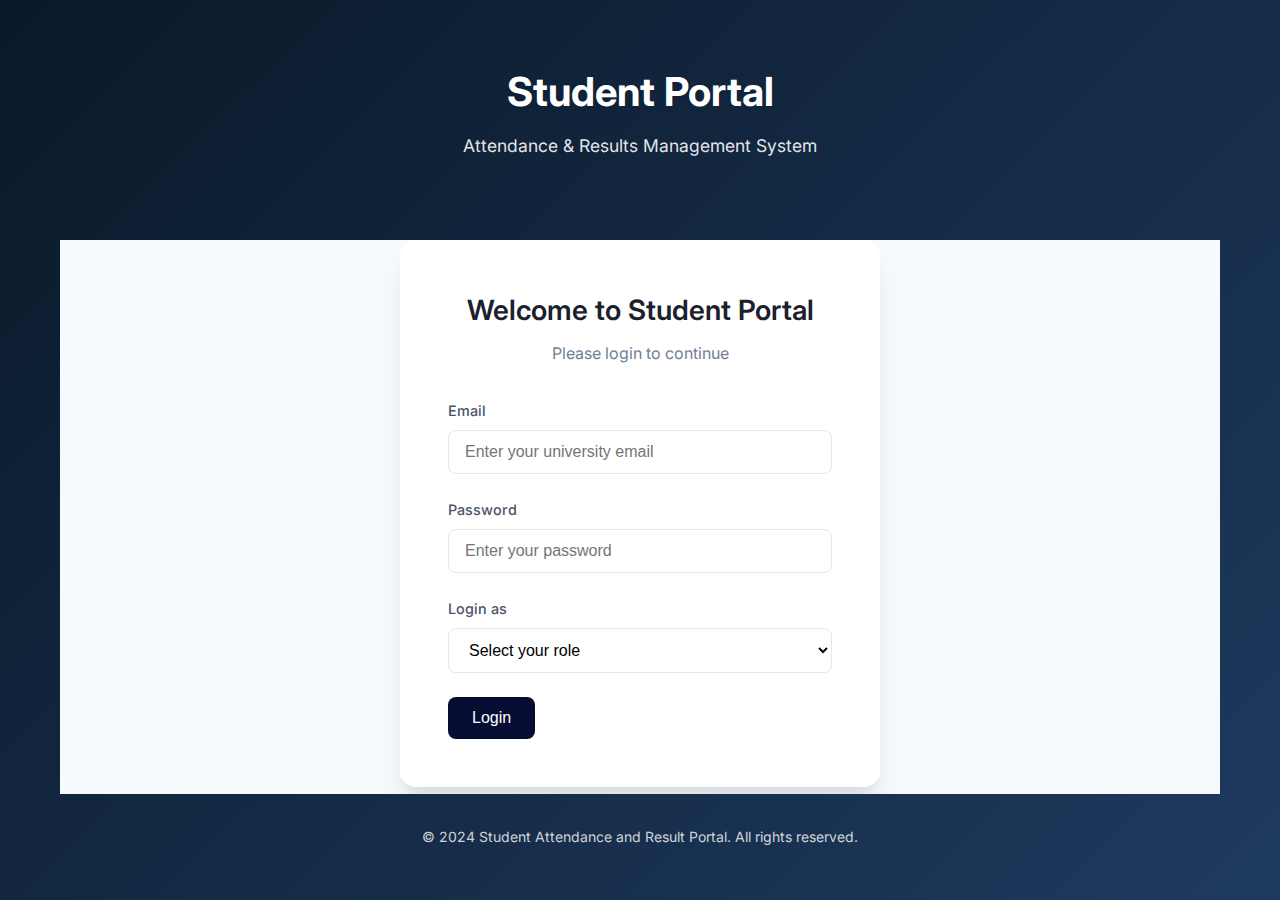
<file: index.html>
<!DOCTYPE html>
<html lang="en">
<head>
    <meta charset="UTF-8">
    <meta name="viewport" content="width=device-width, initial-scale=1.0">
    <title>Student Attendance and Result Portal</title>
    <link rel="stylesheet" href="styles.css">
    <link href="https://fonts.googleapis.com/css2?family=Inter:wght@300;400;500;600;700&display=swap" rel="stylesheet">
</head>
<body>
    <div class="container">
        <header class="header">
            <div class="logo">
                <h1>Student Portal</h1>
                <p>Attendance & Results Management System</p>
            </div>
        </header>

        <main class="main-content">
            <div class="login-section">
                <div class="login-card">
                    <h2>Welcome to Student Portal</h2>
                    <p class="subtitle">Please login to continue</p>
                    
                    <form id="loginForm" class="login-form">
                        <div class="form-group">
                            <label for="email">Email</label>
                            <input type="email" id="email" name="email" required placeholder="Enter your university email">
                        </div>
                        
                        <div class="form-group">
                            <label for="password">Password</label>
                            <input type="password" id="password" name="password" required placeholder="Enter your password">
                        </div>
                        
                        <div class="form-group">
                            <label for="role">Login as</label>
                            <select id="role" name="role" required>
                                <option value="">Select your role</option>
                                <option value="student">Student</option>
                                <option value="teacher">Teacher</option>
                                <option value="admin">Admin</option>
                            </select>
                        </div>
                        
                        <button type="submit" class="btn btn-primary">Login</button>
                    </form>
                    
                    <div id="errorMessage" class="error-message"></div>
                </div>
            </div>
        </main>

        <footer class="footer">
            <p>&copy; 2024 Student Attendance and Result Portal. All rights reserved.</p>
        </footer>
    </div>

    <script src="auth.js"></script>
    <script src="main.js"></script>
</body>
</html>
</file>
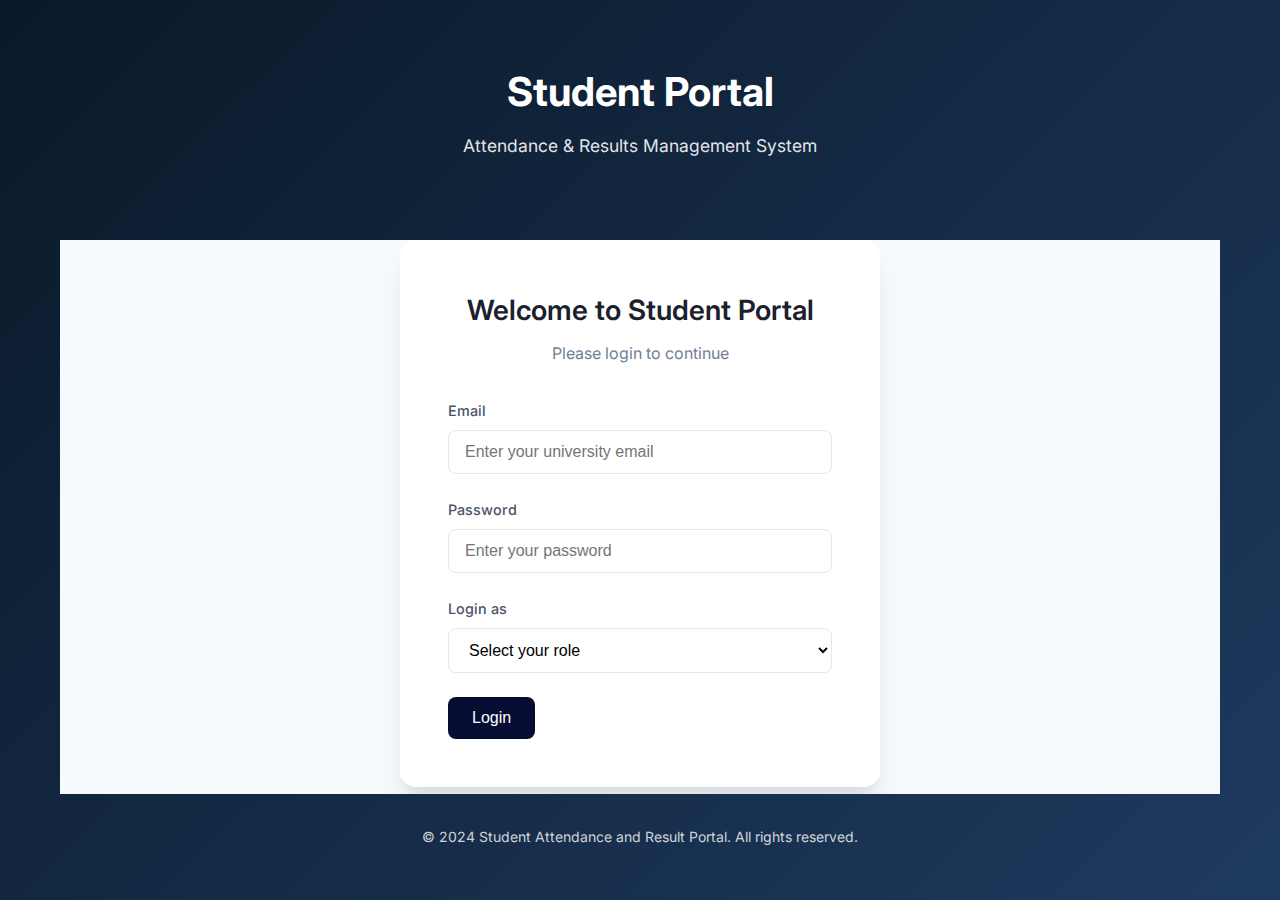
<file: admin-dashboard.html>
<!DOCTYPE html>
<html lang="en">
<head>
    <meta charset="UTF-8">
    <meta name="viewport" content="width=device-width, initial-scale=1.0">
    <title>Admin Dashboard - Student Portal</title>
    <link rel="stylesheet" href="styles.css">
    <link href="https://fonts.googleapis.com/css2?family=Inter:wght@300;400;500;600;700&display=swap" rel="stylesheet">
</head>
<body>
    <div class="dashboard-container">
        <nav class="sidebar">
            <div class="sidebar-header">
                <h2>Admin Portal</h2>
                <p>Welcome, <span id="adminName">Administrator</span></p>
            </div>
            
            <ul class="sidebar-menu">
                <li><a href="#" class="menu-item active" data-section="dashboard">Dashboard</a></li>
                <li><a href="#" class="menu-item" data-section="users">User Management</a></li>
                <li><a href="#" class="menu-item" data-section="courses">Course Management</a></li>
                <li><a href="#" class="menu-item" data-section="system">System Settings</a></li>
                <li><a href="#" class="menu-item" data-section="reports">System Reports</a></li>
                <li><a href="#" id="logoutBtn" class="menu-item logout">Logout</a></li>
            </ul>
        </nav>

        <main class="main-content">
            <header class="top-header">
                <h1>Admin Dashboard</h1>
                <div class="user-info">
                    <span id="currentDate"></span>
                </div>
            </header>

            <!-- Dashboard Section -->
            <section id="dashboard-section" class="content-section active">
                <div class="dashboard-cards">
                    <div class="card">
                        <div class="card-header">
                            <h3>System Overview</h3>
                        </div>
                        <div class="card-body">
                            <div class="stats-grid">
                                <div class="stat-item">
                                    <span class="stat-value" id="totalStudents">0</span>
                                    <span class="stat-label">Total Students</span>
                                </div>
                                <div class="stat-item">
                                    <span class="stat-value" id="totalTeachers">0</span>
                                    <span class="stat-label">Total Teachers</span>
                                </div>
                                <div class="stat-item">
                                    <span class="stat-value" id="totalCourses">0</span>
                                    <span class="stat-label">Active Courses</span>
                                </div>
                                <div class="stat-item">
                                    <span class="stat-value" id="systemUptime">99.8%</span>
                                    <span class="stat-label">System Uptime</span>
                                </div>
                            </div>
                        </div>
                    </div>

                    <div class="card">
                        <div class="card-header">
                            <h3>Recent System Activity</h3>
                        </div>
                        <div class="card-body">
                            <div id="systemActivity" class="activity-list">
                                <div class="activity-item">
                                    <span class="activity-time">1 hour ago</span>
                                    <span class="activity-text">New student registered</span>
                                </div>
                                <div class="activity-item">
                                    <span class="activity-time">3 hours ago</span>
                                    <span class="activity-text">Course created successfully</span>
                                </div>
                                <div class="activity-item">
                                    <span class="activity-time">6 hours ago</span>
                                    <span class="activity-text">System backup completed</span>
                                </div>
                            </div>
                        </div>
                    </div>

                    <div class="card alerts-card">
                        <div class="card-header">
                            <h3>System Alerts</h3>
                        </div>
                        <div class="card-body">
                            <div id="systemAlerts" class="alerts-list">
                                <div class="alert-item info">
                                    <span class="alert-icon">ℹ️</span>
                                    <span class="alert-text">System running normally</span>
                                </div>
                            </div>
                        </div>
                    </div>
                </div>
            </section>

            <!-- User Management Section -->
            <section id="users-section" class="content-section">
                <div class="section-header">
                    <h2>User Management</h2>
                    <button class="btn btn-primary" onclick="showAddUserModal()">Add New User</button>
                </div>
                
                <div class="users-grid">
                    <div class="card">
                        <div class="card-header">
                            <h3>All Users</h3>
                            <div class="user-filters">
                                <select id="userRoleFilter" class="form-control">
                                    <option value="">All Roles</option>
                                    <option value="student">Students</option>
                                    <option value="teacher">Teachers</option>
                                    <option value="admin">Admins</option>
                                </select>
                            </div>
                        </div>
                        <div class="card-body">
                            <div class="users-table">
                                <table id="usersTable">
                                    <thead>
                                        <tr>
                                            <th>ID</th>
                                            <th>Name</th>
                                            <th>Email</th>
                                            <th>Role</th>
                                            <th>Status</th>
                                            <th>Actions</th>
                                        </tr>
                                    </thead>
                                    <tbody id="usersTableBody">
                                        <!-- Users will be loaded here -->
                                    </tbody>
                                </table>
                            </div>
                        </div>
                    </div>
                </div>
            </section>

            <!-- Course Management Section -->
            <section id="courses-section" class="content-section">
                <div class="section-header">
                    <h2>Course Management</h2>
                    <button class="btn btn-primary" onclick="showAddCourseModal()">Add New Course</button>
                </div>
                
                <div class="courses-grid">
                    <div class="card">
                        <div class="card-header">
                            <h3>Active Courses</h3>
                        </div>
                        <div class="card-body">
                            <div class="courses-table">
                                <table id="coursesTable">
                                    <thead>
                                        <tr>
                                            <th>Course Code</th>
                                            <th>Course Name</th>
                                            <th>Teacher</th>
                                            <th>Students</th>
                                            <th>Credits</th>
                                            <th>Actions</th>
                                        </tr>
                                    </thead>
                                    <tbody id="coursesTableBody">
                                        <!-- Courses will be loaded here -->
                                    </tbody>
                                </table>
                            </div>
                        </div>
                    </div>
                </div>
            </section>

            <!-- System Settings Section -->
            <section id="system-section" class="content-section">
                <div class="section-header">
                    <h2>System Settings</h2>
                </div>
                
                <div class="settings-grid">
                    <div class="card">
                        <div class="card-header">
                            <h3>Attendance Settings</h3>
                        </div>
                        <div class="card-body">
                            <div class="setting-item">
                                <label for="attendanceThreshold">Attendance Alert Threshold (%)</label>
                                <input type="number" id="attendanceThreshold" class="form-control" value="75" min="0" max="100">
                            </div>
                            <div class="setting-item">
                                <label for="attendanceCheckInterval">Check Interval (hours)</label>
                                <input type="number" id="attendanceCheckInterval" class="form-control" value="6" min="1" max="24">
                            </div>
                            <button class="btn btn-primary" onclick="saveAttendanceSettings()">Save Settings</button>
                        </div>
                    </div>

                    <div class="card">
                        <div class="card-header">
                            <h3>Grade Settings</h3>
                        </div>
                        <div class="card-body">
                            <div class="setting-item">
                                <label for="passingGrade">Passing Grade (%)</label>
                                <input type="number" id="passingGrade" class="form-control" value="60" min="0" max="100">
                            </div>
                            <div class="grade-scale">
                                <h4>Grade Scale</h4>
                                <div class="grade-item"><span>A: 90-100%</span></div>
                                <div class="grade-item"><span>B: 80-89%</span></div>
                                <div class="grade-item"><span>C: 70-79%</span></div>
                                <div class="grade-item"><span>D: 60-69%</span></div>
                                <div class="grade-item"><span>F: Below 60%</span></div>
                            </div>
                            <button class="btn btn-primary" onclick="saveGradeSettings()">Save Settings</button>
                        </div>
                    </div>

                    <div class="card">
                        <div class="card-header">
                            <h3>System Maintenance</h3>
                        </div>
                        <div class="card-body">
                            <div class="maintenance-actions">
                                <button class="btn btn-secondary" onclick="backupDatabase()">Backup Database</button>
                                <button class="btn btn-outline" onclick="clearCache()">Clear Cache</button>
                                <button class="btn btn-danger" onclick="systemMaintenance()">System Maintenance</button>
                            </div>
                        </div>
                    </div>
                </div>
            </section>

            <!-- Reports Section -->
            <section id="reports-section" class="content-section">
                <div class="section-header">
                    <h2>System Reports</h2>
                </div>
                
                <div class="reports-grid">
                    <div class="card">
                        <div class="card-header">
                            <h3>Generate System Reports</h3>
                        </div>
                        <div class="card-body">
                            <div class="report-options">
                                <div class="form-group">
                                    <label for="systemReportType">Report Type</label>
                                    <select id="systemReportType" class="form-control">
                                        <option value="">Select report type</option>
                                        <option value="user-activity">User Activity Report</option>
                                        <option value="system-performance">System Performance Report</option>
                                        <option value="attendance-summary">Attendance Summary</option>
                                        <option value="grade-analysis">Grade Analysis Report</option>
                                    </select>
                                </div>
                                
                                <div class="form-group">
                                    <label for="reportDateRange">Date Range</label>
                                    <select id="reportDateRange" class="form-control">
                                        <option value="today">Today</option>
                                        <option value="week">This Week</option>
                                        <option value="month">This Month</option>
                                        <option value="semester">This Semester</option>
                                    </select>
                                </div>
                                
                                <div class="form-actions">
                                    <button class="btn btn-primary" onclick="generateSystemReport()">Generate & Download Report</button>
                                </div>
                            </div>
                        </div>
                    </div>
                </div>
            </section>
        </main>
    </div>

    <!-- Add User Modal -->
    <div id="addUserModal" class="modal">
        <div class="modal-content">
            <div class="modal-header">
                <h3>Add New User</h3>
                <span class="close" onclick="closeAddUserModal()">&times;</span>
            </div>
            <div class="modal-body">
                <form id="addUserForm">
                    <div class="form-group">
                        <label for="newUserName">Full Name *</label>
                        <input type="text" id="newUserName" name="newUserName" class="form-control" required>
                    </div>
                    <div class="form-group">
                        <label for="newUserEmail">Email *</label>
                        <input type="email" id="newUserEmail" name="newUserEmail" class="form-control" placeholder="user@university.edu" required>
                    </div>
                    <div class="form-group">
                        <label for="newUserRole">Role *</label>
                        <select id="newUserRole" name="newUserRole" class="form-control" required>
                            <option value="">Select Role</option>
                            <option value="student">Student</option>
                            <option value="teacher">Teacher</option>
                            <option value="admin">Admin</option>
                        </select>
                    </div>
                    <div class="form-group">
                        <label for="newUserPassword">Password *</label>
                        <input type="password" id="newUserPassword" name="newUserPassword" class="form-control" required>
                    </div>
                    <div class="form-group">
                        <label for="newUserProgram">Program</label>
                        <input type="text" id="newUserProgram" name="newUserProgram" class="form-control" placeholder="e.g., Computer Science">
                    </div>
                    <div class="form-group">
                        <label for="newUserSemester">Semester</label>
                        <input type="text" id="newUserSemester" name="newUserSemester" class="form-control" placeholder="e.g., Fall 2025">
                    </div>
                    <div class="form-actions">
                        <button type="submit" class="btn btn-primary">Add User</button>
                        <button type="button" class="btn btn-secondary" onclick="closeAddUserModal()">Cancel</button>
                    </div>
                    <p style="margin-top: 10px; font-size: 0.875rem; color: #718096;">
                        <strong>Note:</strong> Students will be automatically enrolled in all courses.
                    </p>
                </form>
            </div>
        </div>
    </div>

    <!-- Add Course Modal -->
    <div id="addCourseModal" class="modal">
        <div class="modal-content">
            <div class="modal-header">
                <h3>Add New Course</h3>
                <span class="close" onclick="closeAddCourseModal()">&times;</span>
            </div>
            <div class="modal-body">
                <form id="addCourseForm">
                    <div class="form-group">
                        <label for="newCourseCode">Course Code *</label>
                        <input type="text" id="newCourseCode" name="newCourseCode" class="form-control" placeholder="e.g., CS-301" required>
                    </div>
                    <div class="form-group">
                        <label for="newCourseName">Course Name *</label>
                        <input type="text" id="newCourseName" name="newCourseName" class="form-control" placeholder="e.g., Data Structures" required>
                    </div>
                    <div class="form-group">
                        <label for="newCourseTeacher">Assign Teacher *</label>
                        <select id="newCourseTeacher" name="newCourseTeacher" class="form-control" required>
                            <option value="">Select Teacher</option>
                        </select>
                    </div>
                    <div class="form-group">
                        <label for="newCourseCredits">Credits *</label>
                        <input type="number" id="newCourseCredits" name="newCourseCredits" class="form-control" required min="1" max="6" value="3">
                    </div>
                    <div class="form-actions">
                        <button type="submit" class="btn btn-primary">Add Course</button>
                        <button type="button" class="btn btn-secondary" onclick="closeAddCourseModal()">Cancel</button>
                    </div>
                    <p style="margin-top: 10px; font-size: 0.875rem; color: #718096;">
                        <strong>Note:</strong> All students will be automatically enrolled in this course.
                    </p>
                </form>
            </div>
        </div>
    </div>

    <script src="auth.js"></script>
    <script src="main.js"></script>
    <script src="admin.js"></script>
</body>
</html>
</file>
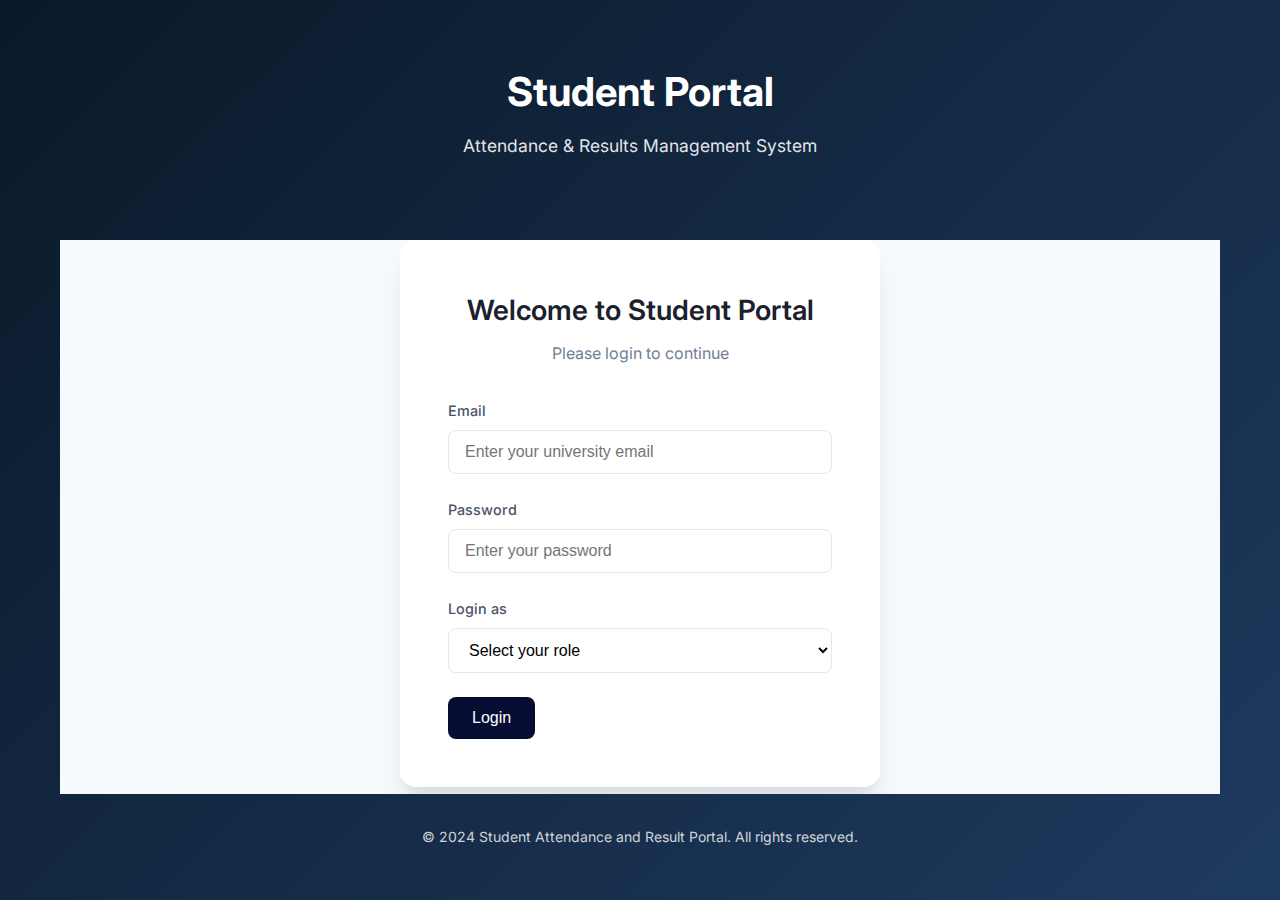
<file: student-dashboard.html>
<!DOCTYPE html>
<html lang="en">
<head>
    <meta charset="UTF-8">
    <meta name="viewport" content="width=device-width, initial-scale=1.0">
    <title>Student Dashboard - Student Portal</title>
    <link rel="stylesheet" href="styles.css">
    <link href="https://fonts.googleapis.com/css2?family=Inter:wght@300;400;500;600;700&display=swap" rel="stylesheet">
</head>
<body>
    <div class="dashboard-container">
        <nav class="sidebar">
            <div class="sidebar-header">
                <h2>Student Portal</h2>
                <p>Welcome, <span id="studentName">Student</span></p>
            </div>
            
            <ul class="sidebar-menu">
                <li><a href="#" class="menu-item active" data-section="dashboard">Dashboard</a></li>
                <li><a href="#" class="menu-item" data-section="attendance">Attendance</a></li>
                <li><a href="#" class="menu-item" data-section="results">Results</a></li>
                <li><a href="#" class="menu-item" data-section="profile">Profile</a></li>
                <li><a href="#" id="logoutBtn" class="menu-item logout">Logout</a></li>
            </ul>
        </nav>

        <main class="main-content">
            <header class="top-header">
                <h1>Student Dashboard</h1>
                <div class="user-info">
                    <span id="currentDate"></span>
                </div>
            </header>

            <!-- Dashboard Section -->
            <section id="dashboard-section" class="content-section active">
                <div class="dashboard-cards">
                    <div class="card">
                        <div class="card-header">
                            <h3>Attendance Overview</h3>
                        </div>
                        <div class="card-body">
                            <div class="stats-grid">
                                <div class="stat-item">
                                    <span class="stat-value" id="overallAttendance">--</span>
                                    <span class="stat-label">Overall Attendance %</span>
                                </div>
                                <div class="stat-item">
                                    <span class="stat-value" id="totalCourses">--</span>
                                    <span class="stat-label">Total Courses</span>
                                </div>
                            </div>
                        </div>
                    </div>

                    <div class="card">
                        <div class="card-header">
                            <h3>Recent Results</h3>
                        </div>
                        <div class="card-body">
                            <div id="recentResults" class="results-preview">
                                <p>No recent results available</p>
                            </div>
                        </div>
                    </div>

                    <div class="card alerts-card">
                        <div class="card-header">
                            <h3>Alerts & Notifications</h3>
                        </div>
                        <div class="card-body">
                            <div id="alertsList" class="alerts-list">
                                <p>No new alerts</p>
                            </div>
                        </div>
                    </div>
                </div>
            </section>

            <!-- Attendance Section -->
            <section id="attendance-section" class="content-section">
                <div class="section-header">
                    <h2>Attendance Records</h2>
                </div>
                
                <div class="attendance-grid">
                    <div class="card">
                        <div class="card-header">
                            <h3>Course-wise Attendance</h3>
                        </div>
                        <div class="card-body">
                            <div id="attendanceList" class="attendance-list">
                                <p>Loading attendance data...</p>
                            </div>
                        </div>
                    </div>

                    <div class="card">
                        <div class="card-header">
                            <h3>Attendance History</h3>
                        </div>
                        <div class="card-body">
                            <div class="attendance-history">
                                <div class="history-item">
                                    <span class="course">CS-101</span>
                                    <span class="date">2024-11-20</span>
                                    <span class="status present">Present</span>
                                </div>
                                <div class="history-item">
                                    <span class="course">MATH-201</span>
                                    <span class="date">2024-11-19</span>
                                    <span class="status absent">Absent</span>
                                </div>
                                <div class="history-item">
                                    <span class="course">CS-101</span>
                                    <span class="date">2024-11-18</span>
                                    <span class="status present">Present</span>
                                </div>
                            </div>
                        </div>
                    </div>
                </div>
            </section>

            <!-- Results Section -->
            <section id="results-section" class="content-section">
                <div class="section-header">
                    <h2>Academic Results</h2>
                </div>
                
                <div class="results-grid">
                    <div class="card">
                        <div class="card-header">
                            <h3>Grade Summary</h3>
                        </div>
                        <div class="card-body">
                            <div id="gradeSummary" class="grade-summary">
                                <p>Loading grade information...</p>
                            </div>
                        </div>
                    </div>

                    <div class="card">
                        <div class="card-header">
                            <h3>Detailed Marks</h3>
                        </div>
                        <div class="card-body">
                            <div id="detailedMarks" class="detailed-marks">
                                <p>Select a course to view detailed marks</p>
                            </div>
                        </div>
                    </div>
                </div>
            </section>

            <!-- Profile Section -->
            <section id="profile-section" class="content-section">
                <div class="section-header">
                    <h2>Student Profile</h2>
                </div>
                
                <div class="profile-card">
                    <div class="profile-header">
                        <div class="profile-avatar">
                            <span id="profileInitials">ST</span>
                        </div>
                        <div class="profile-info">
                            <h3 id="profileName">Student Name</h3>
                            <p id="profileEmail">student@university.edu</p>
                            <p id="profileId">Student ID: --</p>
                        </div>
                    </div>
                    
                    <div class="profile-details">
                        <div class="detail-item">
                            <label>Program:</label>
                            <span id="profileProgram">Computer Science</span>
                        </div>
                        <div class="detail-item">
                            <label>Semester:</label>
                            <span id="profileSemester">Fall 2024</span>
                        </div>
                        <div class="detail-item">
                            <label>Enrollment Year:</label>
                            <span id="profileYear">2022</span>
                        </div>
                    </div>
                </div>
            </section>
        </main>
    </div>

    <script src="auth.js"></script>
    <script src="student.js"></script>
    <script src="main.js"></script>
</body>
</html>
</file>
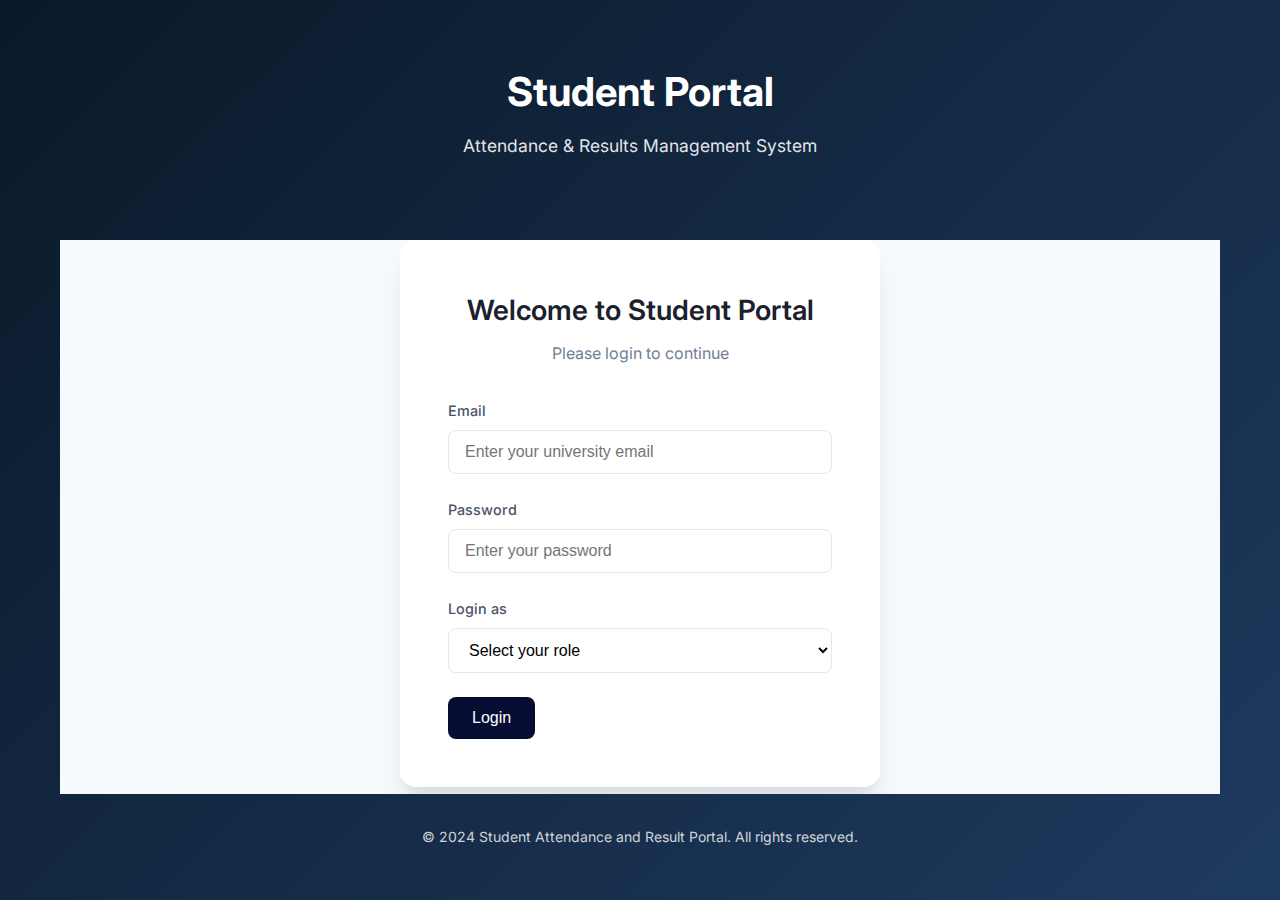
<file: teacher-dashboard.html>
<!DOCTYPE html>
<html lang="en">
<head>
    <meta charset="UTF-8">
    <meta name="viewport" content="width=device-width, initial-scale=1.0">
    <title>Teacher Dashboard - Student Portal</title>
    <link rel="stylesheet" href="styles.css">
    <link href="https://fonts.googleapis.com/css2?family=Inter:wght@300;400;500;600;700&display=swap" rel="stylesheet">
</head>
<body>
    <div class="dashboard-container">
        <nav class="sidebar">
            <div class="sidebar-header">
                <h2>Teacher Portal</h2>
                <p>Welcome, <span id="teacherName">Teacher</span></p>
            </div>
            
            <ul class="sidebar-menu">
                <li><a href="#" class="menu-item active" data-section="dashboard">Dashboard</a></li>
                <li><a href="#" class="menu-item" data-section="attendance">Mark Attendance</a></li>
                <li><a href="#" class="menu-item" data-section="results">Enter Marks</a></li>
                <li><a href="#" class="menu-item" data-section="students">My Students</a></li>
                <li><a href="#" class="menu-item" data-section="reports">Reports</a></li>
                <li><a href="#" id="logoutBtn" class="menu-item logout">Logout</a></li>
            </ul>
        </nav>

        <main class="main-content">
            <header class="top-header">
                <h1>Teacher Dashboard</h1>
                <div class="user-info">
                    <span id="currentDate"></span>
                </div>
            </header>

            <!-- Dashboard Section -->
            <section id="dashboard-section" class="content-section active">
                <div class="dashboard-cards">
                    <div class="card">
                        <div class="card-header">
                            <h3>Quick Stats</h3>
                        </div>
                        <div class="card-body">
                            <div class="stats-grid">
                                <div class="stat-item">
                                    <span class="stat-value" id="totalStudents">--</span>
                                    <span class="stat-label">Total Students</span>
                                </div>
                                <div class="stat-item">
                                    <span class="stat-value" id="totalCourses">--</span>
                                    <span class="stat-label">Courses Teaching</span>
                                </div>
                                <div class="stat-item">
                                    <span class="stat-value" id="pendingTasks">--</span>
                                    <span class="stat-label">Pending Tasks</span>
                                </div>
                            </div>
                        </div>
                    </div>

                    <div class="card">
                        <div class="card-header">
                            <h3>Recent Activity</h3>
                        </div>
                        <div class="card-body">
                            <div id="recentActivity" class="activity-list">
                                <div class="activity-item">
                                    <span class="activity-time">2 hours ago</span>
                                    <span class="activity-text">Marked attendance for CS-101</span>
                                </div>
                                <div class="activity-item">
                                    <span class="activity-time">1 day ago</span>
                                    <span class="activity-text">Uploaded marks for Quiz 2</span>
                                </div>
                                <div class="activity-item">
                                    <span class="activity-time">3 days ago</span>
                                    <span class="activity-text">Generated attendance report</span>
                                </div>
                            </div>
                        </div>
                    </div>

                    <div class="card">
                        <div class="card-header">
                            <h3>Quick Actions</h3>
                        </div>
                        <div class="card-body">
                            <div class="quick-actions">
                                <button class="btn btn-primary" onclick="showSection('attendance')">Mark Attendance</button>
                                <button class="btn btn-secondary" onclick="showSection('results')">Enter Marks</button>
                                <button class="btn btn-outline" onclick="showSection('reports')">View Reports</button>
                            </div>
                        </div>
                    </div>
                </div>
            </section>

            <!-- Attendance Section -->
            <section id="attendance-section" class="content-section">
                <div class="section-header">
                    <h2>Mark Attendance</h2>
                </div>
                
                <div class="attendance-controls">
                    <div class="form-group">
                        <label for="attendanceCourse">Select Course</label>
                        <select id="attendanceCourse" class="form-control">
                            <option value="">Choose a course</option>
                            <option value="CS-101">CS-101 - Introduction to Programming</option>
                            <option value="CS-201">CS-201 - Assembly Language</option>
                            <option value="MATH-201">MATH-201 - Discrete Mathematics</option>
                        </select>
                    </div>
                    
                    <div class="form-group">
                        <label for="attendanceDate">Date</label>
                        <input type="date" id="attendanceDate" class="form-control" value="">
                    </div>
                </div>

                <div id="attendanceForm" class="attendance-form" style="display: none;">
                    <div class="card">
                        <div class="card-header">
                            <h3>Student List</h3>
                            <div class="attendance-actions">
                                <button class="btn btn-sm btn-outline" onclick="markAllPresent()">Mark All Present</button>
                                <button class="btn btn-sm btn-outline" onclick="markAllAbsent()">Mark All Absent</button>
                            </div>
                        </div>
                        <div class="card-body">
                            <div id="studentAttendanceList" class="student-list">
                                <!-- Student attendance items will be populated here -->
                            </div>
                            <div class="form-actions">
                                <button class="btn btn-primary" onclick="saveAttendance()">Save Attendance</button>
                                <button class="btn btn-secondary" onclick="clearAttendance()">Clear</button>
                            </div>
                        </div>
                    </div>
                </div>
            </section>

            <!-- Results Section -->
            <section id="results-section" class="content-section">
                <div class="section-header">
                    <h2>Enter Marks</h2>
                </div>
                
                <div class="results-controls">
                    <div class="form-group">
                        <label for="marksCourse">Select Course</label>
                        <select id="marksCourse" class="form-control">
                            <option value="">Choose a course</option>
                            <option value="CS-101">CS-101 - Introduction to Programming</option>
                            <option value="CS-201">CS-201 -Assembly Language</option>
                            <option value="MATH-201">MATH-201 - Discrete Mathematics</option>
                        </select>
                    </div>
                    
                    <div class="form-group">
                        <label for="assessmentType">Assessment Type</label>
                        <select id="assessmentType" class="form-control">
                            <option value="">Select type</option>
                            <option value="quiz">Quiz</option>
                            <option value="assignment">Assignment</option>
                            <option value="midterm">Midterm Exam</option>
                            <option value="final">Final Exam</option>
                        </select>
                    </div>
                </div>

                <div id="marksForm" class="marks-form" style="display: none;">
                    <div class="card">
                        <div class="card-header">
                            <h3>Enter Marks</h3>
                        </div>
                        <div class="card-body">
                            <div class="marks-table">
                                <table id="marksTable">
                                    <thead>
                                        <tr>
                                            <th>Student ID</th>
                                            <th>Student Name</th>
                                            <th>Marks (0-100)</th>
                                            <th>Grade</th>
                                        </tr>
                                    </thead>
                                    <tbody id="marksTableBody">
                                        <!-- Student marks rows will be populated here -->
                                    </tbody>
                                </table>
                            </div>
                            <div class="form-actions">
                                <button class="btn btn-primary" onclick="saveMarks()">Save Marks</button>
                                <button class="btn btn-secondary" onclick="calculateGrades()">Calculate Grades</button>
                            </div>
                        </div>
                    </div>
                </div>
            </section>

            <!-- Students Section -->
            <section id="students-section" class="content-section">
                <div class="section-header">
                    <h2>My Students</h2>
                </div>
                
                <div class="students-grid">
                    <div class="card">
                        <div class="card-header">
                            <h3>Student List</h3>
                        </div>
                        <div class="card-body">
                            <div class="students-filters">
                                <div class="form-group">
                                    <label for="filterCourse">Filter by Course</label>
                                    <select id="filterCourse" class="form-control">
                                        <option value="">All Courses</option>
                                        <option value="CS-101">CS-101</option>
                                        <option value="CS-201">CS-201</option>
                                        <option value="MATH-201">MATH-201</option>
                                    </select>
                                </div>
                            </div>
                            
                            <div id="studentsList" class="students-list">
                                <p>Loading student information...</p>
                            </div>
                        </div>
                    </div>
                </div>
            </section>

            <!-- Reports Section -->
            <section id="reports-section" class="content-section">
                <div class="section-header">
                    <h2>Reports</h2>
                </div>
                
                <div class="reports-grid">
                    <div class="card">
                        <div class="card-header">
                            <h3>Generate Reports</h3>
                        </div>
                        <div class="card-body">
                            <div class="report-options">
                                <div class="form-group">
                                    <label for="reportType">Report Type</label>
                                    <select id="reportType" class="form-control">
                                        <option value="">Select report type</option>
                                        <option value="attendance">Attendance Report</option>
                                        <option value="results">Results Report</option>
                                        <option value="performance">Performance Analysis</option>
                                    </select>
                                </div>
                                
                                <div class="form-group">
                                    <label for="reportCourse">Course</label>
                                    <select id="reportCourse" class="form-control">
                                        <option value="">All Courses</option>
                                        <option value="CS-101">CS-101</option>
                                        <option value="CS-201">CS-201</option>
                                        <option value="MATH-201">MATH-201</option>
                                    </select>
                                </div>
                                
                                <div class="form-actions">
                                    <button class="btn btn-primary" onclick="generateReport()">Generate Report</button>
                                    <button class="btn btn-secondary" onclick="downloadReport()">Download PDF</button>
                                </div>
                            </div>
                        </div>
                    </div>

                    <div class="card">
                        <div class="card-header">
                            <h3>Class Statistics</h3>
                        </div>
                        <div class="card-body">
                            <div id="classStats" class="class-stats">
                                <p>Select a course to view statistics</p>
                            </div>
                        </div>
                    </div>
                </div>
            </section>
        </main>
    </div>

    <script src="auth.js"></script>
    <script src="teacher.js"></script>
    <script src="main.js"></script>
</body>
</html>
</file>
<file: styles.css>
/* Reset and Base Styles */
* {
    margin: 0;
    padding: 0;
    box-sizing: border-box;
}

body {
    font-family: 'Inter', -apple-system, BlinkMacSystemFont, 'Segoe UI', Roboto, sans-serif;
    line-height: 1.6;
    color: #2d3748;
    background: linear-gradient(135deg, #0a1929 0%, #1e3a5f 100%);
    min-height: 100vh;
}

/* Container and Layout */
.container {
    max-width: 1200px;
    margin: 0 auto;
    padding: 20px;
    min-height: 100vh;
    display: flex;
    flex-direction: column;
}

.dashboard-container {
    display: flex;
    min-height: 100vh;
    background: #ffffff;
}

/* Header Styles */
.header {
    text-align: center;
    margin-bottom: 40px;
    padding: 40px 0;
}

.logo h1 {
    font-size: 2.5rem;
    font-weight: 700;
    color: #ffffff;
    margin-bottom: 8px;
    text-shadow: 0 2px 4px rgba(0,0,0,0.1);
}

.logo p {
    font-size: 1.1rem;
    color: rgba(255,255,255,0.9);
    font-weight: 400;
}

.top-header {
    display: flex;
    justify-content: space-between;
    align-items: center;
    padding: 24px 32px;
    border-bottom: 1px solid #e2e8f0;
    background: #ffffff;
}

.top-header h1 {
    font-size: 1.75rem;
    font-weight: 600;
    color: #1a202c;
}

.user-info {
    font-size: 0.9rem;
    color: #718096;
}

/* Sidebar Styles */
.sidebar {
    width: 280px;
    background: #1a202c;
    color: #ffffff;
    padding: 0;
    flex-shrink: 0;
}

.sidebar-header {
    padding: 24px;
    border-bottom: 1px solid #2d3748;
}

.sidebar-header h2 {
    font-size: 1.25rem;
    font-weight: 600;
    margin-bottom: 8px;
}

.sidebar-header p {
    font-size: 0.9rem;
    color: #a0aec0;
}

.sidebar-menu {
    list-style: none;
    padding: 16px 0;
}

.sidebar-menu li {
    margin: 4px 0;
}

.sidebar-menu a {
    display: block;
    padding: 12px 24px;
    color: #e2e8f0;
    text-decoration: none;
    font-weight: 500;
    transition: all 0.2s ease;
    border-left: 3px solid transparent;
}

.sidebar-menu a:hover {
    background: #2d3748;
    color: #ffffff;
}

.sidebar-menu a.active {
    background: #4a5568;
    color: #ffffff;
    border-left-color: #667eea;
}

.sidebar-menu a.logout {
    color: #fc8181;
}

.sidebar-menu a.logout:hover {
    background: #c53030;
    color: #ffffff;
}

/* Main Content */
.main-content {
    flex: 1;
    background: #f7fafc;
    overflow-y: auto;
}

.content-section {
    display: none;
    padding: 32px;
}

.content-section.active {
    display: block;
}

/* Login Styles */
.login-section {
    display: flex;
    justify-content: center;
    align-items: center;
    min-height: 60vh;
}

.login-card {
    background: #ffffff;
    padding: 48px;
    border-radius: 16px;
    box-shadow: 0 20px 25px -5px rgba(0, 0, 0, 0.1), 0 10px 10px -5px rgba(0, 0, 0, 0.04);
    width: 100%;
    max-width: 480px;
    text-align: center;
}

.login-card h2 {
    font-size: 1.75rem;
    font-weight: 600;
    color: #1a202c;
    margin-bottom: 8px;
}

.subtitle {
    color: #718096;
    margin-bottom: 32px;
    font-size: 1rem;
}

/* Form Styles */
.login-form {
    text-align: left;
}

.form-group {
    margin-bottom: 24px;
}

.form-group label {
    display: block;
    margin-bottom: 8px;
    font-weight: 500;
    color: #4a5568;
    font-size: 0.9rem;
}

.form-group input,
.form-group select,
.form-control {
    width: 100%;
    padding: 12px 16px;
    border: 1px solid #e2e8f0;
    border-radius: 8px;
    font-size: 1rem;
    transition: all 0.2s ease;
    background: #ffffff;
}

.form-group input:focus,
.form-group select:focus,
.form-control:focus {
    outline: none;
    border-color: #060f35ff;
    box-shadow: 0 0 0 3px rgba(102, 126, 234, 0.1);
}

/* Button Styles */
.btn {
    display: inline-block;
    padding: 12px 24px;
    border: none;
    border-radius: 8px;
    font-size: 1rem;
    font-weight: 500;
    cursor: pointer;
    transition: all 0.2s ease;
    text-decoration: none;
    text-align: center;
}

.btn-primary {
    background: #050d32;
    color: #ffffff;
}

.btn-primary:hover {
    background: #5a6fd8;
    transform: translateY(-1px);
    box-shadow: 0 4px 12px rgba(102, 126, 234, 0.4);
}

.btn-secondary {
    background: #718096;
    color: #ffffff;
}

.btn-secondary:hover {
    background: #4a5568;
}

.btn-outline {
    background: transparent;
    color: #667eea;
    border: 2px solid #667eea;
}

.btn-outline:hover {
    background: #667eea;
    color: #ffffff;
}

.btn-danger {
    background: #e53e3e;
    color: #ffffff;
}

.btn-danger:hover {
    background: #c53030;
}

.btn-sm {
    padding: 8px 16px;
    font-size: 0.875rem;
}

/* Error Message */
.error-message {
    color: #e53e3e;
    font-size: 0.875rem;
    margin-top: 16px;
    text-align: center;
    display: none;
}

.error-message.show {
    display: block;
}

/* Dashboard Cards */
.dashboard-cards {
    display: grid;
    grid-template-columns: repeat(auto-fit, minmax(300px, 1fr));
    gap: 24px;
    margin-bottom: 32px;
}

.card {
    background: #ffffff;
    border-radius: 12px;
    box-shadow: 0 1px 3px rgba(0, 0, 0, 0.1), 0 1px 2px rgba(0, 0, 0, 0.06);
    overflow: hidden;
    transition: all 0.2s ease;
}

.card:hover {
    box-shadow: 0 4px 6px rgba(0, 0, 0, 0.1), 0 2px 4px rgba(0, 0, 0, 0.06);
}

.card-header {
    padding: 20px 24px;
    border-bottom: 1px solid #e2e8f0;
    background: #f8fafc;
}

.card-header h3 {
    font-size: 1.125rem;
    font-weight: 600;
    color: #1a202c;
}

.card-body {
    padding: 24px;
}

/* Stats Grid */
.stats-grid {
    display: grid;
    grid-template-columns: repeat(auto-fit, minmax(120px, 1fr));
    gap: 20px;
}

.stat-item {
    text-align: center;
}

.stat-value {
    display: block;
    font-size: 2rem;
    font-weight: 700;
    color: #030b2e;
    margin-bottom: 4px;
}

.stat-label {
    font-size: 0.875rem;
    color: #718096;
    font-weight: 500;
}

/* Activity List */
.activity-list {
   display: flex;
    flex-direction: column;
    gap: 12px;
}

.activity-item {
    display: flex;
    justify-content: space-between;
    align-items: center;
    padding: 12px 0;
    border-bottom: 1px solid #f1f5f9;
}

.activity-item:last-child {
    border-bottom: none;
}

.activity-time {
    font-size: 0.75rem;
    color: #94a3b8;
    min-width: 80px;
}

.activity-text {
    flex: 1;
    margin-left: 16px;
    font-size: 0.875rem;
    color: #475569;
}

/* Quick Actions */
.quick-actions {
    display: flex;
    gap: 12px;
    flex-wrap: wrap;
}

/* Alerts */
.alerts-list {
   display: flex;
    flex-direction: column;
    gap: 8px;
}

.alert-item {
    display: flex;
    align-items: center;
    padding: 12px;
    border-radius: 8px;
    margin-bottom: 8px;
}

.alert-item.warning {
    background: #fef3c7;
    color: #92400e;
}

.alert-item.info {
    background: #dbeafe;
    color: #1e40af;
}

.alert-icon {
    margin-right: 12px;
    font-size: 1.125rem;
}

.alert-text {
    font-size: 0.875rem;
    font-weight: 500;
}

/* Section Headers */
.section-header {
    display: flex;
    justify-content: space-between;
    align-items: center;
    margin-bottom: 24px;
}

.section-header h2 {
    font-size: 1.5rem;
    font-weight: 600;
    color: #1a202c;
}

/* Tables */
.table {
    width: 100%;
    border-collapse: collapse;
}

.table th,
.table td {
    padding: 12px;
    text-align: left;
    border-bottom: 1px solid #e2e8f0;
}

.table th {
    background: #f8fafc;
    font-weight: 600;
    color: #374151;
    font-size: 0.875rem;
}

.table td {
    font-size: 0.875rem;
    color: #4b5563;
}

/* Badges */
.role-badge,
.status-badge {
    display: inline-block;
    padding: 4px 8px;
    border-radius: 4px;
    font-size: 0.75rem;
    font-weight: 500;
}

.role-badge.student {
    background: #dbeafe;
    color: #1e40af;
}

.role-badge.teacher {
    background: #dcfce7;
    color: #166534;
}

.role-badge.admin {
    background: #fef3c7;
    color: #92400e;
}

.status-badge.active {
    background: #dcfce7;
    color: #166534;
}

.status-badge.inactive {
    background: #fee2e2;
    color: #dc2626;
}

/* Modal Styles */
.modal {
    display: none;
    position: fixed;
    z-index: 1000;
    left: 0;
    top: 0;
    width: 100%;
    height: 100%;
    background-color: rgba(0, 0, 0, 0.5);
}

.modal-content {
    background-color: #ffffff;
    margin: 5% auto;
    padding: 0;
    border-radius: 12px;
    width: 90%;
    max-width: 500px;
    box-shadow: 0 20px 25px -5px rgba(0, 0, 0, 0.1);
}

.modal-header {
    padding: 20px 24px;
    border-bottom: 1px solid #e2e8f0;
    display: flex;
    justify-content: space-between;
    align-items: center;
}

.modal-header h3 {
    font-size: 1.25rem;
    font-weight: 600;
    color: #1a202c;
}

.close {
    font-size: 1.5rem;
    font-weight: bold;
    color: #718096;
    cursor: pointer;
}

.close:hover {
    color: #1a202c;
}

.modal-body {
    padding: 24px;
}

/* Form Actions */
.form-actions {
    display: flex;
    gap: 12px;
    margin-top: 24px;
}

/* Footer */
.footer {
    text-align: center;
    margin-top: auto;
    padding: 32px 0;
    color: rgba(255,255,255,0.8);
    font-size: 0.875rem;
}

/* Responsive Design */
@media (max-width: 768px) {
    .dashboard-container {
        flex-direction: column;
    }
    
    .sidebar {
        width: 100%;
        height: auto;
    }
    
    .sidebar-menu {
        display: flex;
        overflow-x: auto;
        padding: 0;
    }
    
    .sidebar-menu li {
        flex-shrink: 0;
    }
    
    .sidebar-menu a {
        padding: 12px 16px;
        white-space: nowrap;
    }
    
    .dashboard-cards {
        grid-template-columns: 1fr;
    }
    
    .stats-grid {
        grid-template-columns: repeat(2, 1fr);
    }
    
    .login-card {
        margin: 20px;
        padding: 32px 24px;
    }
    
    .content-section {
        padding: 20px;
    }
    
    .top-header {
        padding: 16px 20px;
    }
    
    .top-header h1 {
        font-size: 1.25rem;
    }
}

@media (max-width: 480px) {
    .container {
        padding: 10px;
    }
    
    .login-card {
        padding: 24px 16px;
    }
    
    .form-actions {
        flex-direction: column;
    }
    
    .quick-actions {
        flex-direction: column;
    }
    
    .stats-grid {
        grid-template-columns: 1fr;
    }
}

/* Loading and Animation */
.loading {
    display: inline-block;
    width: 20px;
    height: 20px;
    border: 3px solid #f3f3f3;
    border-top: 3px solid #667eea;
    border-radius: 50%;
    animation: spin 1s linear infinite;
}

@keyframes spin {
    0% { transform: rotate(0deg); }
    100% { transform: rotate(360deg); }
}

/* Utility Classes */
.text-center { text-align: center; }
.text-right { text-align: right; }
.mt-4 { margin-top: 1rem; }
.mb-4 { margin-bottom: 1rem; }
.hidden { display: none; }
.show { display: block; }

/* Profile Styles */
.profile-card {
    background: #ffffff;
    border-radius: 12px;
    padding: 32px;
    box-shadow: 0 1px 3px rgba(0, 0, 0, 0.1);
}

.profile-header {
    display: flex;
    align-items: center;
    margin-bottom: 32px;
}

.profile-avatar {
    width: 80px;
    height: 80px;
    border-radius: 50%;
    background: #667eea;
    display: flex;
    align-items: center;
    justify-content: center;
    margin-right: 24px;
}

.profile-avatar span {
    color: #ffffff;
    font-size: 1.5rem;
    font-weight: 600;
}

.profile-info h3 {
    font-size: 1.5rem;
    font-weight: 600;
    color: #1a202c;
    margin-bottom: 4px;
}

.profile-info p {
    color: #718096;
    margin-bottom: 2px;
}

.profile-details .detail-item {
    display: flex;
    justify-content: space-between;
    padding: 12px 0;
    border-bottom: 1px solid #f1f5f9;
}

.profile-details .detail-item:last-child {
    border-bottom: none;
}

.profile-details .detail-item label {
    font-weight: 500;
    color: #4a5568;
}

.profile-details .detail-item span {
    color: #718096;
}
</file>
